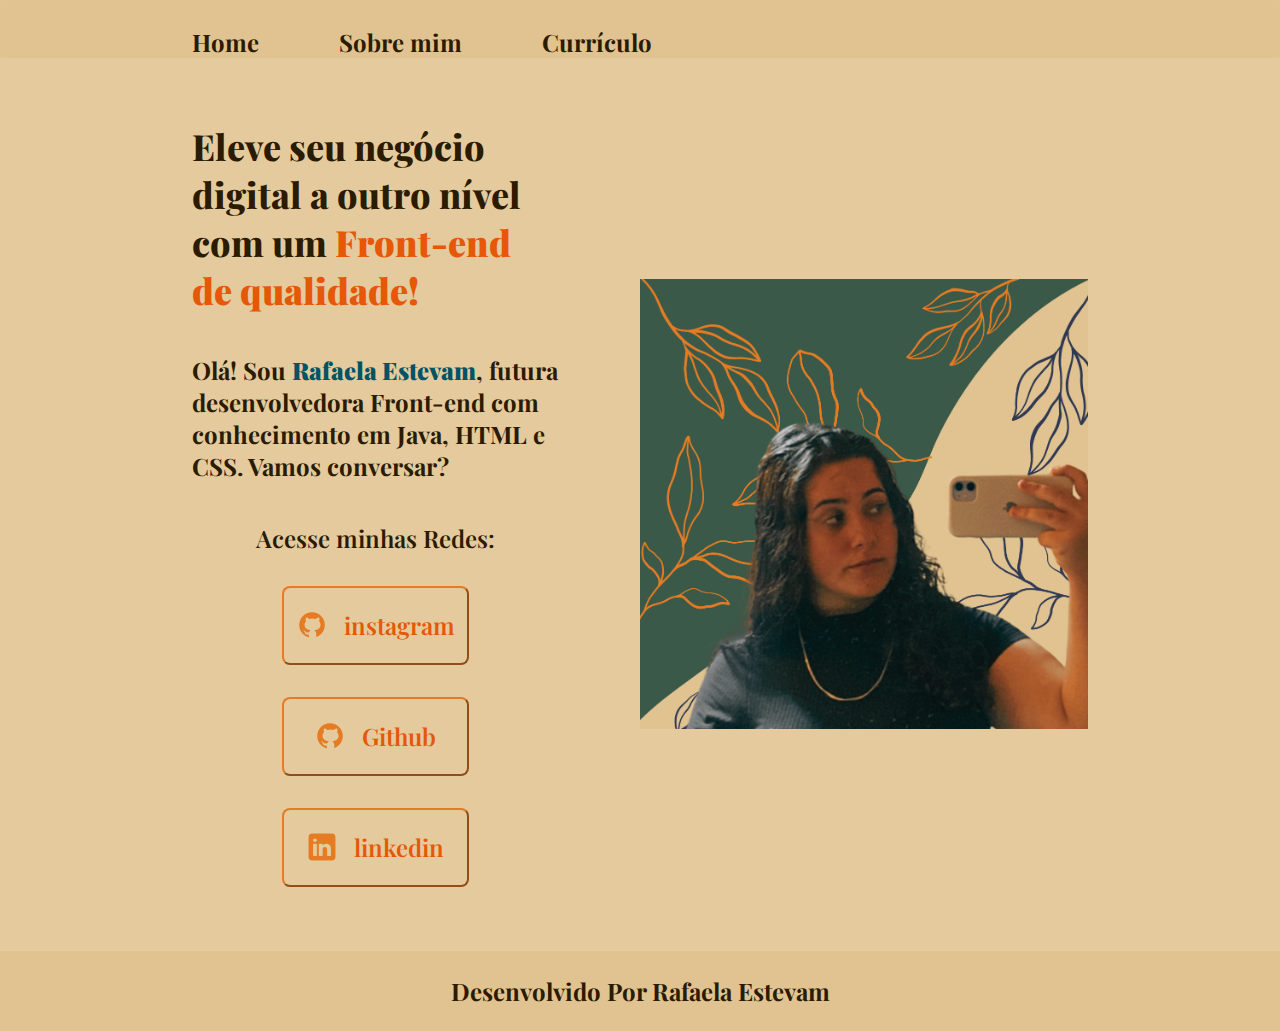
<file: index.html>
<!DOCTYPE html>
<html lang="pt-br">
<head>
    <meta charset="UTF-8">
    <meta http-equiv="X-UA-Compatible" content="IE=edge">
    <meta name="viewport" content="width=device-width, initial-scale=1.0">
    <link rel="website icon" type="png" href="./assets/icone do site.png">
    <title>Fafas Portfolio
    </title>
    <link rel="stylesheet" href="./estilos/style.css">
</head>
<body>
<header class="cabecalho">
    <nav class="cabecalho__menu">
    <a class="cabecalho__menu__link" href="">Home</a>
    <a class="cabecalho__menu__link" href="sobre mim.html"> Sobre mim </a>
    <a class="cabecalho__menu__link" href="curriculum.html">Currículo</a>
</nav>
    </header>
    <main class="apresentacao">
            <section class="apresentacao__conteudo">
            <h1 class="apresentacao__conteudo__titulo">Eleve seu negócio digital a outro nível com um <strong class="Front-end"> Front-end de qualidade! </strong> </h1> 
            <p class="apresentacao__conteudo__texto">Olá! Sou <strong class="nome"> Rafaela Estevam</strong>, futura desenvolvedora Front-end com conhecimento em Java, HTML e CSS. Vamos conversar?</p>
            
                    <div class="apresentacao__link">
                   <h2 class="apresentacao__link__subtitulo">Acesse minhas Redes:</h2>




                <a class="apresentacao__links__but" href="https://www.instagram.com/rafaelaestevam/" target="_blank">
<img src="./assets/icone github 32x32.png" alt="icone do instagram na cor laranja" >

instagram
                </a>

                    

                
                    <a class="apresentacao__links__but"  href="https://github.com/Strangerraf/" target="_blank"> 
                        <img src="./assets/icone github 32x32.png" alt="icone  do github na cor laranja">

                        Github

                    </a>
                    <a class="apresentacao__links__but" href="https://www.linkedin.com/in/rafaelaestevam/" target="_blank"> 
<img src="./assets/icone linkedin 32x32.png" alt="icone do linkedin na cor laranja">

                       linkedin 
                        
                        </a>
            </div>

        </section>

            <img src="./assets/img projeto .png"alt="foto da menina mais linda do mundo tambem conhecida como Rafaela Estevam " class="fotoeulinda" >
    
    
    
    </main>

    <footer class="rodape">
<p>
    Desenvolvido Por Rafaela Estevam</p>
    </footer>

</body>
</html>
</file>
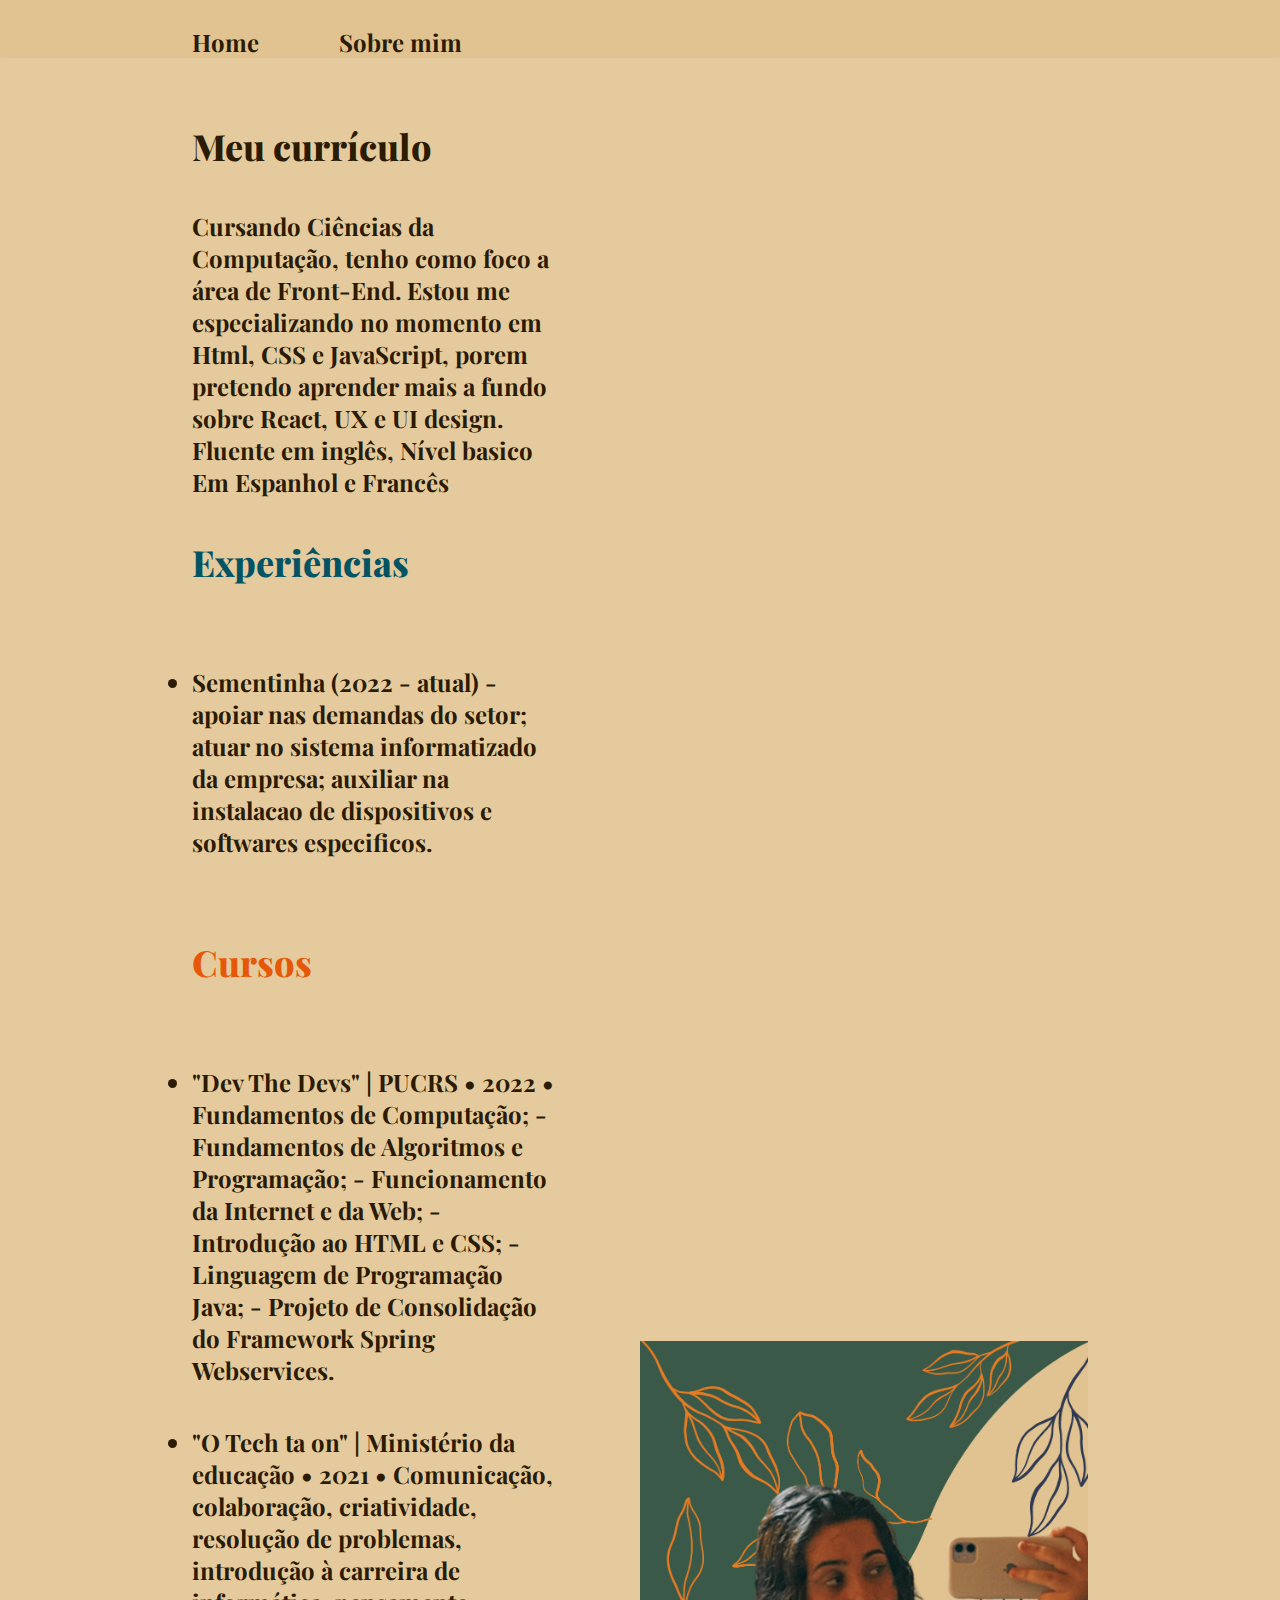
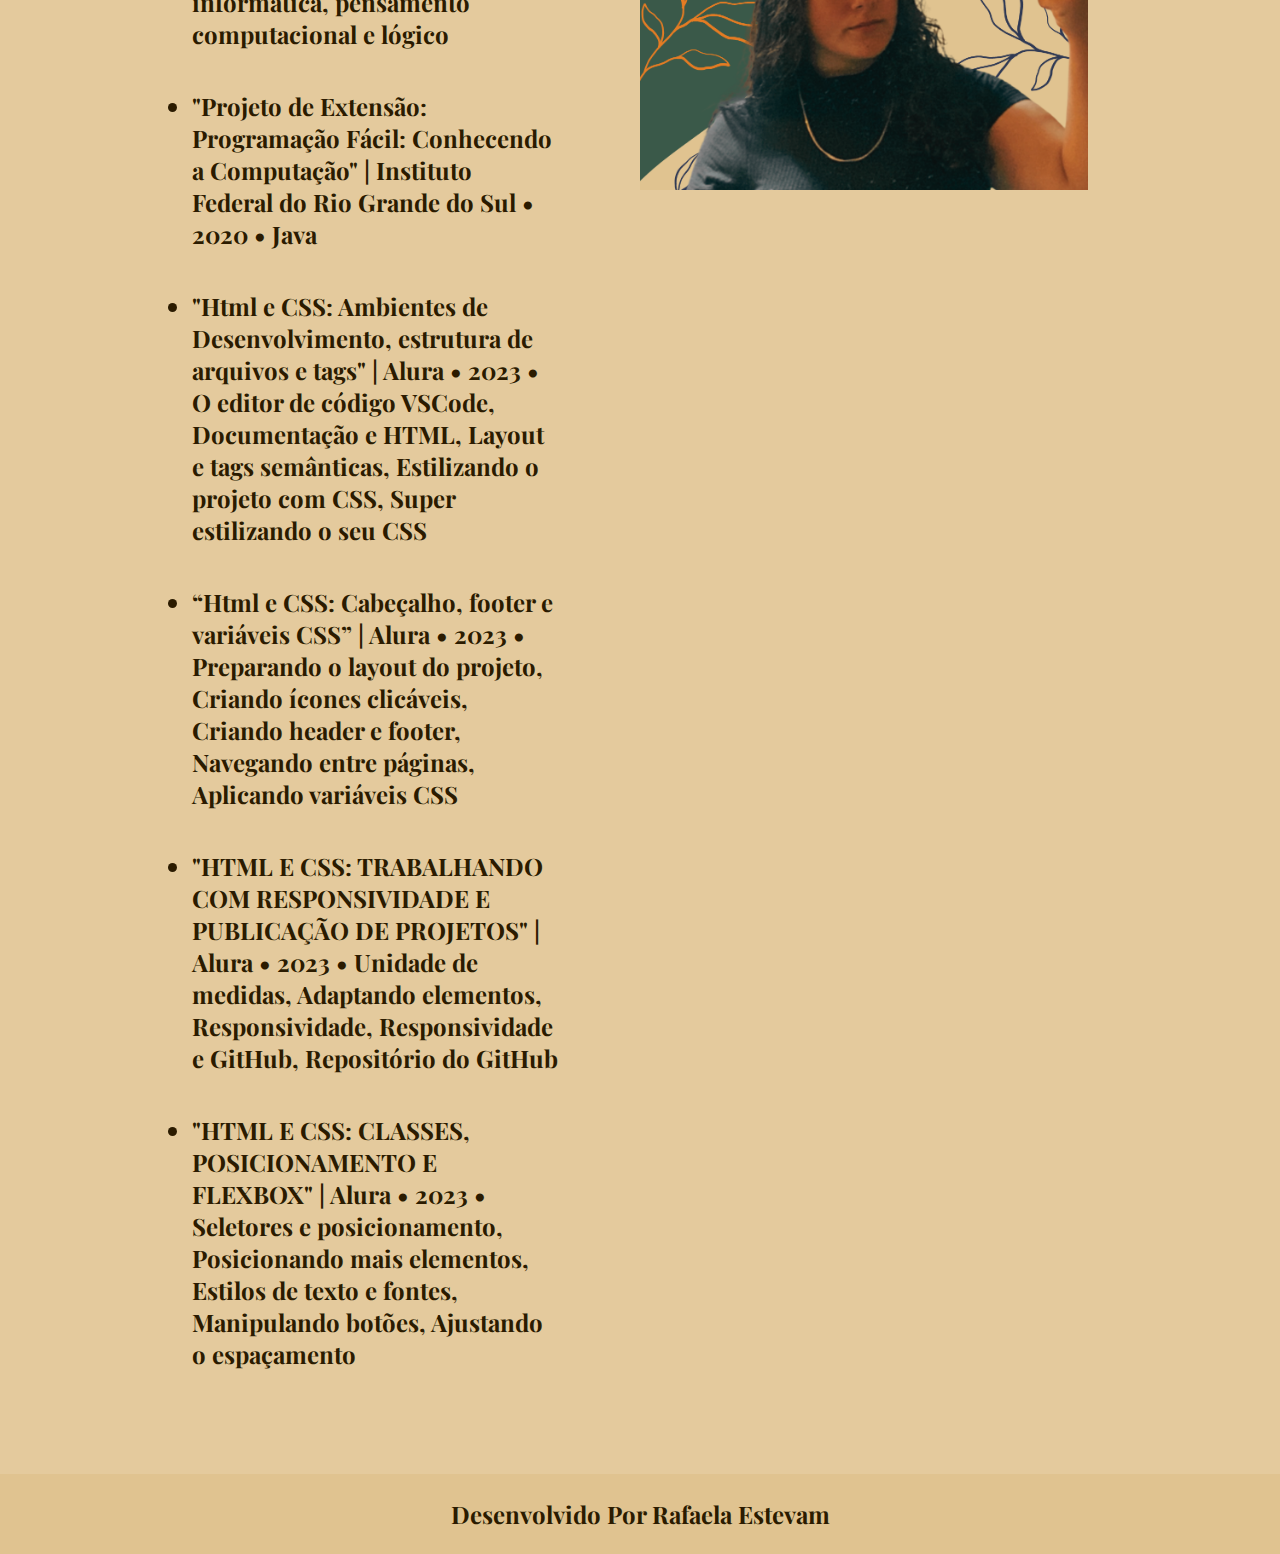
<file: curriculum.html>
<!DOCTYPE html>
<html lang="en">
<head>
    <meta charset="UTF-8">
    <meta http-equiv="X-UA-Compatible" content="IE=edge">
    <meta name="viewport" content="width=device-width, initial-scale=1.0">
    <link rel="website icon" type="png" href="./assets/icone do site.png">
    <title>Curriculo</title>
    <link rel="stylesheet" href="./estilos/style.css">
</head>
<body>
    <header class="cabecalho">
        <nav class="cabecalho__menu">
        <a class="cabecalho__menu__link" href="index.html">Home</a>
        <a class="cabecalho__menu__link" href="sobre mim.html"> Sobre mim </a>
</header>
<main>

    <main class="apresentacao">
        <section class="apresentacao__conteudo">
        <h1 class="apresentacao__conteudo__titulo__aqui">Meu currículo</h1>
        <p class="apresentacao__conteudo__texto">Cursando Ciências da Computação, tenho como foco a área de Front-End. Estou me especializando no momento em Html, CSS e JavaScript, porem pretendo aprender mais a fundo sobre React, UX e UI design. Fluente em inglês, Nível basico Em Espanhol e Francês</p>

        <h1 class="apresentacao__conteudo__titulo__curriculo__Verde">Experiências</h1>
        <p class="apresentacao__conteudo__texto"> <li class="apresentacao__conteudo__texto"> Sementinha (2022 - atual) -  apoiar nas demandas do setor; atuar no sistema informatizado da empresa; auxiliar na instalacao de dispositivos e
            softwares especificos.
             </li></p>
             <h1 class="apresentacao__conteudo__titulo__curriculo"> Cursos</h1>

             <p class="apresentacao__conteudo__texto">
               
                <ul>
<li class="apresentacao__conteudo__texto__cursos"> "Dev The Devs" | PUCRS • 2022 • Fundamentos de Computação; - Fundamentos de Algoritmos e Programação; - Funcionamento da Internet e da Web; - Introdução ao HTML e CSS; - Linguagem de Programação Java; - Projeto de Consolidação do Framework Spring Webservices.</li>
                </ul>
<li class="apresentacao__conteudo__texto__cursos">"O Tech ta on" | Ministério da educação • 2021 • Comunicação, colaboração, criatividade, resolução de problemas, introdução à carreira de informática, pensamento computacional e lógico </li>

<li class="apresentacao__conteudo__texto__cursos"> "Projeto de Extensão: Programação Fácil: Conhecendo a Computação" | Instituto Federal do Rio Grande do Sul • 2020 • Java </li>

<li class="apresentacao__conteudo__texto__cursos"> "Html e CSS: Ambientes de Desenvolvimento, estrutura de arquivos e tags" | Alura • 2023 • O editor de código VSCode, Documentação e HTML, Layout e tags semânticas, Estilizando o projeto com CSS, Super estilizando o seu CSS</li>


<li class="apresentacao__conteudo__texto__cursos"> “Html e CSS: Cabeçalho, footer e variáveis CSS” | Alura • 2023 • Preparando o layout do projeto, Criando ícones clicáveis, Criando header e footer, Navegando entre páginas, Aplicando variáveis CSS
</li>

<li class="apresentacao__conteudo__texto__cursos">"HTML E CSS: TRABALHANDO COM RESPONSIVIDADE E PUBLICAÇÃO DE PROJETOS" | Alura • 2023 • Unidade de medidas, Adaptando elementos, Responsividade, Responsividade e GitHub, Repositório do GitHub
</li>

<li class="apresentacao__conteudo__texto__cursos">"HTML E CSS: CLASSES, POSICIONAMENTO E FLEXBOX" | Alura • 2023 • Seletores e posicionamento, Posicionando mais elementos, Estilos de texto e fontes, Manipulando botões, Ajustando o espaçamento
</li>

                </ul>

             </p>
          
        
        </section>
        <img src="./assets/img projeto .png"alt="foto da menina mais linda do mundo tambem conhecida como Rafaela Estevam " class="fotoeulinda" >
</main>   
 <footer class="rodape">
    <p> Desenvolvido Por Rafaela Estevam</p>
        </footer> 
         
</body>
</html>
</file>
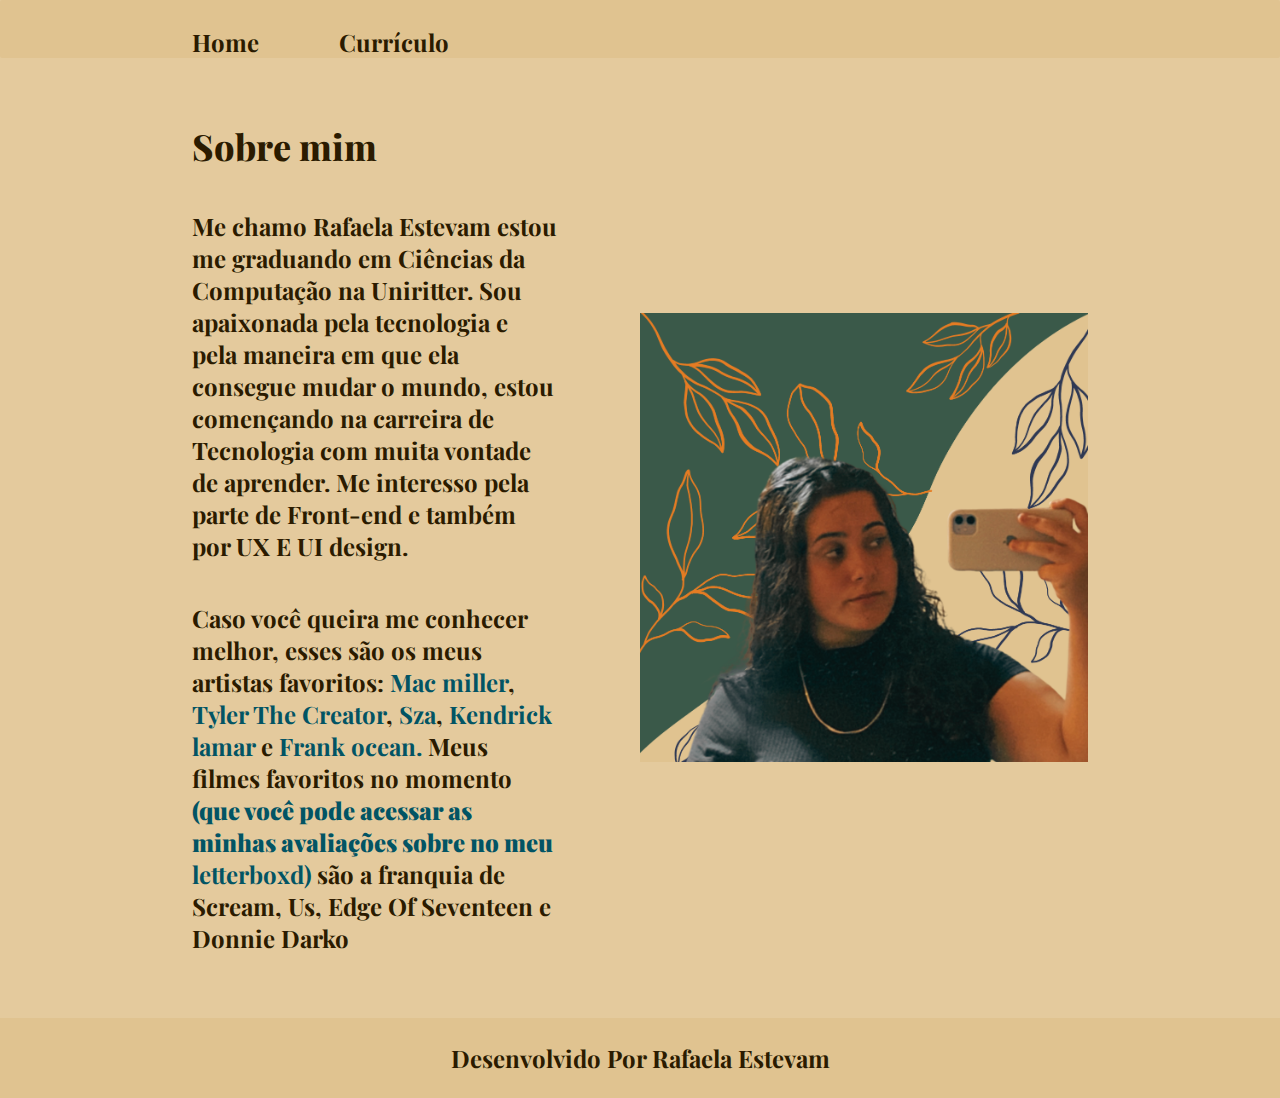
<file: sobre mim.html>
<!DOCTYPE html>
<html lang="pt-br">
<head>
    <meta charset="UTF-8">
    <meta http-equiv="X-UA-Compatible" content="IE=edge">
    <meta name="viewport" content="width=device-width, initial-scale=1.0">
    <link rel="website icon" type="png" href="./assets/icone do site.png">
    <title>Sobre mim</title>
    <link rel="stylesheet" href="./estilos/style.css">
<body>
<header class="cabecalho">
    <nav class="cabecalho__menu">
    <a class="cabecalho__menu__link" href="index.html">Home</a>
   
    <a class="cabecalho__menu__link" href="curriculum.html">Currículo</a>
</nav>

</header> 
    <main class="apresentacao">
<section class="apresentacao__conteudo">
<h1 class="apresentacao__conteudo__titulo">Sobre mim</h1>
<p class="apresentacao__conteudo__texto">Me chamo Rafaela Estevam estou me graduando em Ciências da Computação na Uniritter. Sou apaixonada pela tecnologia e pela maneira em que ela consegue mudar o mundo, estou començando na carreira de Tecnologia com muita vontade de aprender. Me interesso pela parte de Front-end e também por UX E UI design.</p>
<p class="apresentacao__conteudo__texto">Caso você queira me conhecer melhor, esses são os meus artistas favoritos: <a target="_blank" class="favs" href="https://open.spotify.com/artist/4LLpKhyESsyAXpc4laK94U?si=jF_zOTjWQQuQCtXhktJIKQ">Mac miller</a>, <a target="_blank" class="favs" href="https://open.spotify.com/artist/4V8LLVI7PbaPR0K2TGSxFF?si=8thDNI6fSB-jKBcCX_iD8w"> Tyler The Creator</a>, <a class="favs" href="https://open.spotify.com/artist/7tYKF4w9nC0nq9CsPZTHyP?si=A-gbO5msT9-EfbloeEEFGA">Sza</a>, <a class="favs" href="https://open.spotify.com/artist/2YZyLoL8N0Wb9xBt1NhZWg?si=dc7hgIv_SJiaxOGxdLiOvQ" >Kendrick lamar</a>  e <a class="favs" href="https://open.spotify.com/artist/2h93pZq0e7k5yf4dywlkpM?si=QjfB6BquSaC9gv3w3YVtyA">Frank ocean.</a> Meus filmes favoritos no momento <strong class="filmes_">(que você pode acessar as minhas avaliações sobre no meu <a  class="letterboxd" target="_blank" href="https://letterboxd.com/Luvgxirls/" class="favs">letterboxd)</a> </strong> são a franquia de Scream, Us, Edge Of Seventeen e Donnie Darko </p>

</section>
<img src="./assets/img projeto .png"alt="foto da menina mais linda do mundo tambem conhecida como Rafaela Estevam " class="fotoeulinda" >
 
</main>

<footer class="rodape">


    
   
     
          <p>  Desenvolvido Por Rafaela Estevam</p>
            </footer> 
</body>
</html>
</file>
<file: estilos/style.css>
@import url('https://fonts.googleapis.com/css2?family=Playfair+Display:ital,wght@0,400;0,500;0,600;0,700;0,800;0,900;1,400;1,500;1,600;1,700;1,800;1,900&family=Playfair:ital,opsz,wght@0,5..1200,300;0,5..1200,400;0,5..1200,500;0,5..1200,600;0,5..1200,700;0,5..1200,800;0,5..1200,900;1,5..1200,300;1,5..1200,400;1,5..1200,500;1,5..1200,600;1,5..1200,700;1,5..1200,800;1,5..1200,900&display=swap');
:root{
    
    --cor-primaria: #e4ca9d;
    --cor-secundaria: #2b1b00;
    --cor-terciaria: #E55807;
    --cor-hover:  #f0f0c0;
    --cor-cabecalho-rodape:  #e0c390;
    --fonte-primaria: 'Playfair display', serif;
    --fonte-secundaria: 'Playfair', serif;
}
*{
    margin: 0;
    padding: 0;
}
body{
   
    box-sizing: border-box;
    background-color: var(--cor-primaria);
    color: var(--cor-secundaria);
    font-weight: 700;

}
.Front-end {
    color: var(--cor-terciaria)
}

.nome {
    color:#025464  
}
.cabecalho{
    padding: 2% 0% 0% 15%;
    background-color:var(--cor-cabecalho-rodape);
    border-radius: 2px;

}
.cabecalho__menu{
    display: flex;
    gap: 80px;
}
.cabecalho__menu__link{
    font-family: var(--fonte-primaria);
    font-size: 1.5rem;
    font-weight: 700;
    color: var(--cor-secundaria);
    text-decoration: none;
}
.botao_favoritos{
    font-family: var(--fonte-primaria);
    color: #2b1b00
}
.apresentacao {
    padding: 5% 15%;
    display: flex;
    align-items: center;
    justify-content: space-between;
    gap: 82px;
}

.apresentacao__conteudo{
width: 50%;
display:flex ;
flex-direction: column;
gap: 40px;
}

.apresentacao__conteudo__titulo{
    font-size: 2.25rem;
    font-family: var(--fonte-primaria) ;
    font-weight: 800;
}
.apresentacao__conteudo__texto{
    font-size: 1.5rem;
    font-family: var(--fonte-primaria); 
    font-weight:  700;  
    
}
.apresentacao__link
{
    display:  flex;
    flex-direction: column;
    justify-content: space-between;
    align-items: center;
    font-family: var(--fonte-secundaria); 
    gap: 32px;
}
.apresentacao__links__but {

 display: flex;
 justify-content: center;
 gap: 16px;
 border: 2px outset #E57C23;
 width: 50%;
 text-align: center;
 border-radius: 8px;
 font-size: 1.5rem;
 font-weight: 600;
 padding: 21.5px 0;
 text-decoration: none;
 color: var(--cor-terciaria) ;
 font-family: var(--fonte-primaria);
 font-weight: 600;
 
}

.apresentacao__link__subtitulo{
    font-family: var(--fonte-primaria);
    color: var(--cor-secundaria);
    font-size: 1.5rem;
    font-weight: 600;
}

.apresentacao__links__but:hover{
    background-color:var(--cor-hover);
}

.fotoeulinda{
    width: 50%;
   
}
.rodape {
    color: var(--cor-secundaria);
    background-color:var(--cor-cabecalho-rodape);
    padding: 24px;
    text-align: center;
    font-family: var(--fonte-primaria);
    font-size: 1.5rem;
    font-weight: 700;
}
.favs{
    text-decoration: none;
    color: #025464;
}
.filmes_ {
    color: #025464;
}
.letterboxd{
    font-family: var(--fonte-primaria);
    text-decoration: dotted;
     font-weight: 700;
     color: #025464;
     
    }

    .apresentacao__conteudo__titulo__curriculo__Verde{
        font-size: 2.25rem;
        font-family: var(--fonte-primaria) ;
        font-weight: 800;
        color: #025464;
    }
    .apresentacao__conteudo__titulo__curriculo{
    font-size: 2.25rem;
    font-family: var(--fonte-primaria) ;
    font-weight: 800;
    color: #E55807;
}
.apresentacao__conteudo__titulo__aqui
{
    font-size: 2.25rem;
    font-family: var(--fonte-primaria) ;
    font-weight: 800;
   color: #2b1b00;
}
.apresentacao__conteudo__texto__cursos{
    font-size: 1.5rem;
    font-family: var(--fonte-primaria); 
    font-weight:  700;  
}

@media (max-width:1220px)

{
    .cabecalho{
padding:  10%;
        
    }

    .cabecalho__menu{
        justify-content: center;
    }
    .apresentacao {
        flex-direction: column-reverse;
    }
    .apresentacao__conteudo{
        width: auto;
    }
}
</file>
